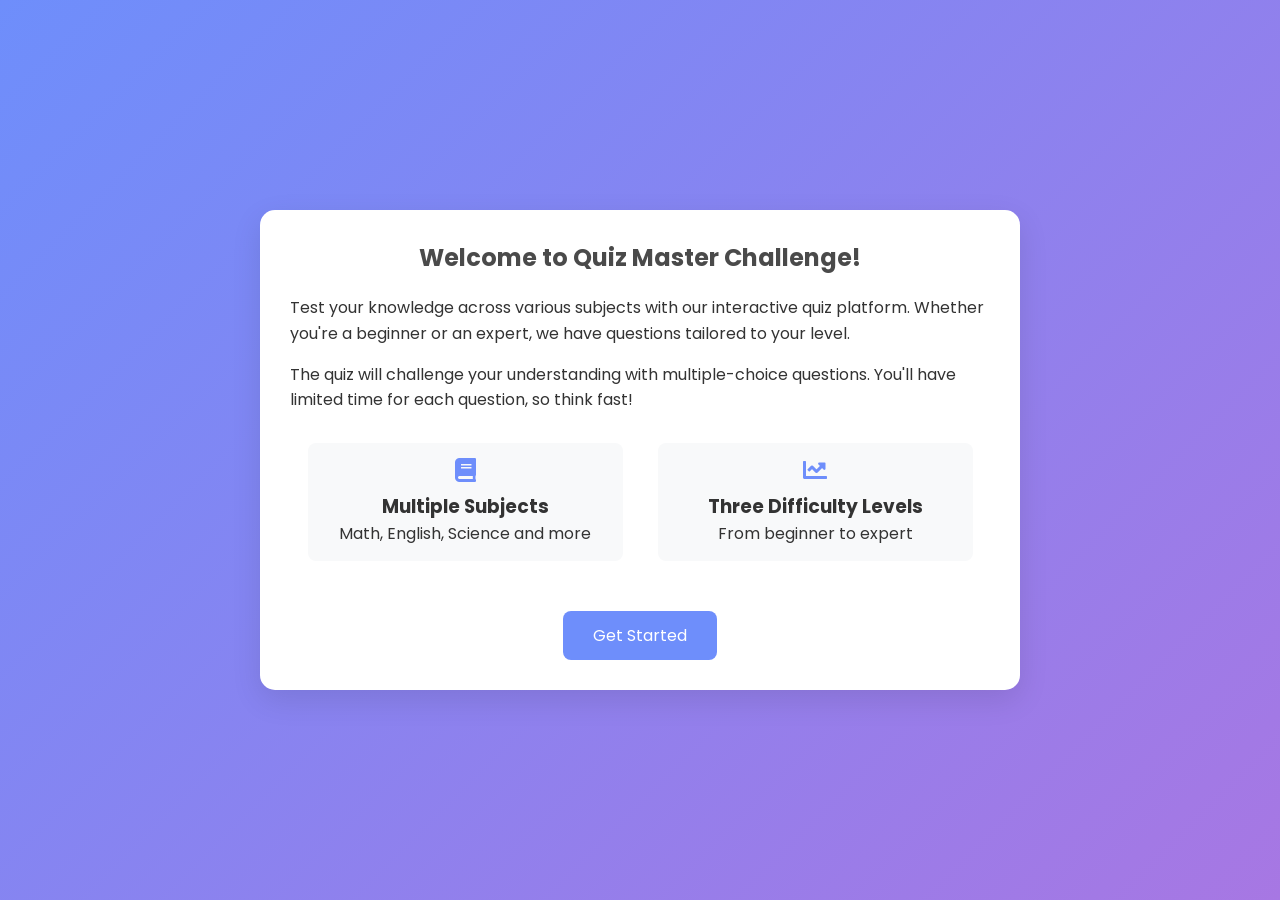
<file: index.html>
<!DOCTYPE html>
<html lang="en">
<head>
  <meta charset="UTF-8">
  <meta name="viewport" content="width=device-width, initial-scale=1.0">
  <title>Quiz Master Challenge</title>
  <meta name="author" content="Aghadiaye Amayanvbo Ernest">
  <link rel="stylesheet" href="https://fonts.googleapis.com/css2?family=Poppins:wght@300;400;500;600&display=swap">
  <link rel="stylesheet" href="styles/quiz.css">
  <link rel="stylesheet" href="https://cdnjs.cloudflare.com/ajax/libs/font-awesome/5.15.3/css/all.min.css">
  <link rel="icon" href="images/favicon.png">
</head>
<body>
  <!-- Welcome Screen -->
  <section class="welcome-screen" id="welcomeScreen">
    <div class="card">
      <h1>Welcome to Quiz Master Challenge!</h1>
      
      <div class="welcome-content">
        <p>Test your knowledge across various subjects with our interactive quiz platform. Whether you're a beginner or an expert, we have questions tailored to your level.</p>
        <p>The quiz will challenge your understanding with multiple-choice questions. You'll have limited time for each question, so think fast!</p>
      </div>
      
      <div class="features">
        <div class="feature">
          <i class="fas fa-book"></i>
          <h3>Multiple Subjects</h3>
          <p>Math, English, Science and more</p>
        </div>
        <div class="feature">
          <i class="fas fa-chart-line"></i>
          <h3>Three Difficulty Levels</h3>
          <p>From beginner to expert</p>
        </div>
      </div>
      
      <button class="btn" onclick="showStartScreen()">Get Started</button>
    </div>
  </section>

  <!-- Start Screen -->
  <section class="start-screen hidden" id="startScreen">
    <div class="card">
      <h1>Let's Begin Your Quiz!</h1>
      
      <div class="form-group">
        <label for="level">Choose Level:</label>
        <select id="level">
          <option value="beginner">Beginner</option>
          <option value="intermediate">Intermediate</option>
          <option value="advanced">advanced</option>
        </select>
      </div>
      
      <div class="form-group">
        <label for="subject">Choose Subject:</label>
        <select id="subject">
          <option value="math">Mathematics</option>
          <option value="english">English Language</option>
          <option value="biology">Biology</option>
          <option value="physics">Physics</option>
          <option value="chemistry">Chemistry</option>
        </select>
      </div>
      
      <button class="btn" onclick="startQuiz()">Start Quiz Now</button>
    </div>
  </section>

  <!-- Quiz Screen -->
  <section class="quiz-screen hidden" id="quizScreen">
    <div class="card">
      <div class="quiz-header">
        <div class="subject-info" id="subjectInfo"></div>
        <div class="timer" style="color: red;">Time left: <span id="time">15</span>s</div>
      </div>
      
      <div class="progress-container">
        <div class="progress-bar" id="progress"></div>
      </div>
      
      <div class="question" id="questionBox"></div>
      
      <div class="options-container" id="optionsBox"></div>
    </div>
  </section>

  <!-- Result Screen -->
  <section class="result-screen hidden" id="resultScreen">
    <div class="card">
      <h2>Quiz Results</h2>
      <div id="resultBox"></div>
      <button class="btn" onclick="restartQuiz()">Take Another Quiz</button>
    </div>
  </section>
  <script src="script/quiz.js"></script>
</body>
</html>
</file>
<file: styles/quiz.css>
* {
    margin: 0;
    padding: 0;
    box-sizing: border-box;
    font-family: 'Poppins', sans-serif;
  }
  
  body {
    background: linear-gradient(135deg, #6e8efb, #a777e3);
    min-height: 100vh;
    display: flex;
    justify-content: center;
    align-items: center;
    color: #333;
  }
  
  section {
    width: 100%;
    max-width: 800px;
    padding: 20px;
  }
  
  .card {
    background: white;
    border-radius: 15px;
    box-shadow: 0 10px 30px rgba(0, 0, 0, 0.1);
    padding: 30px;
    text-align: center;
    transition: transform 0.3s ease;
  }
  
  .card:hover {
    transform: translateY(-5px);
  }
  
  h1, h2 {
    color: #4a4a4a;
    margin-bottom: 20px;
  }
  
  .welcome-content {
    margin-bottom: 30px;
    text-align: left;
  }
  
  .welcome-content p {
    margin-bottom: 15px;
    line-height: 1.6;
  }
  
  .features {
    display: flex;
    flex-wrap: wrap;
    justify-content: space-around;
    margin: 25px 0;
  }
  
  .feature {
    flex-basis: 45%;
    margin-bottom: 15px;
    padding: 15px;
    background: #f8f9fa;
    border-radius: 8px;
    text-align: center;
  }
  
  .feature i {
    font-size: 24px;
    color: #6e8efb;
    margin-bottom: 10px;
  }
  
  .form-group {
    margin: 20px 0;
    text-align: left;
  }
  
  label {
    display: block;
    margin-bottom: 8px;
    font-weight: 500;
  }
  
  select {
    width: 100%;
    padding: 12px;
    border: 1px solid #ddd;
    border-radius: 8px;
    font-size: 16px;
    background: #f8f9fa;
  }
  
  .btn {
    background: #6e8efb;
    color: white;
    border: none;
    padding: 12px 30px;
    border-radius: 8px;
    font-size: 16px;
    cursor: pointer;
    transition: all 0.3s ease;
    margin-top: 10px;
  }
  
  .btn:hover {
    background: #5a7af0;
    transform: translateY(-2px);
    box-shadow: 0 5px 15px rgba(0, 0, 0, 0.1);
  }
  
  .quiz-header {
    display: flex;
    justify-content: space-between;
    margin-bottom: 20px;
  }
  
  .progress-container {
    background: #f0f0f0;
    border-radius: 10px;
    height: 10px;
    margin: 20px 0;
  }
  
  .progress-bar {
    height: 100%;
    border-radius: 10px;
    background: #6e8efb;
    width: 0%;
    transition: width 0.3s ease;
  }
  
  .question {
    font-size: 20px;
    margin: 20px 0;
    text-align: left;
  }
  
  .options-container {
    display: grid;
    grid-template-columns: 1fr;
    gap: 10px;
    margin: 20px 0;
  }
  
  .option-btn {
    padding: 12px;
    background: #f8f9fa;
    border: 1px solid #ddd;
    border-radius: 8px;
    text-align: left;
    cursor: pointer;
    transition: all 0.2s ease;
  }
  
  .option-btn:hover {
    background: #e9ecef;
  }
  
  .hidden {
    display: none;
  }
  
  #resultBox {
    margin: 20px 0;
    font-size: 18px;
  }
  
  @media (max-width: 600px) {
    .features {
      flex-direction: column;
    }
    
    .feature {
      flex-basis: 100%;
    }
  }
</file>
